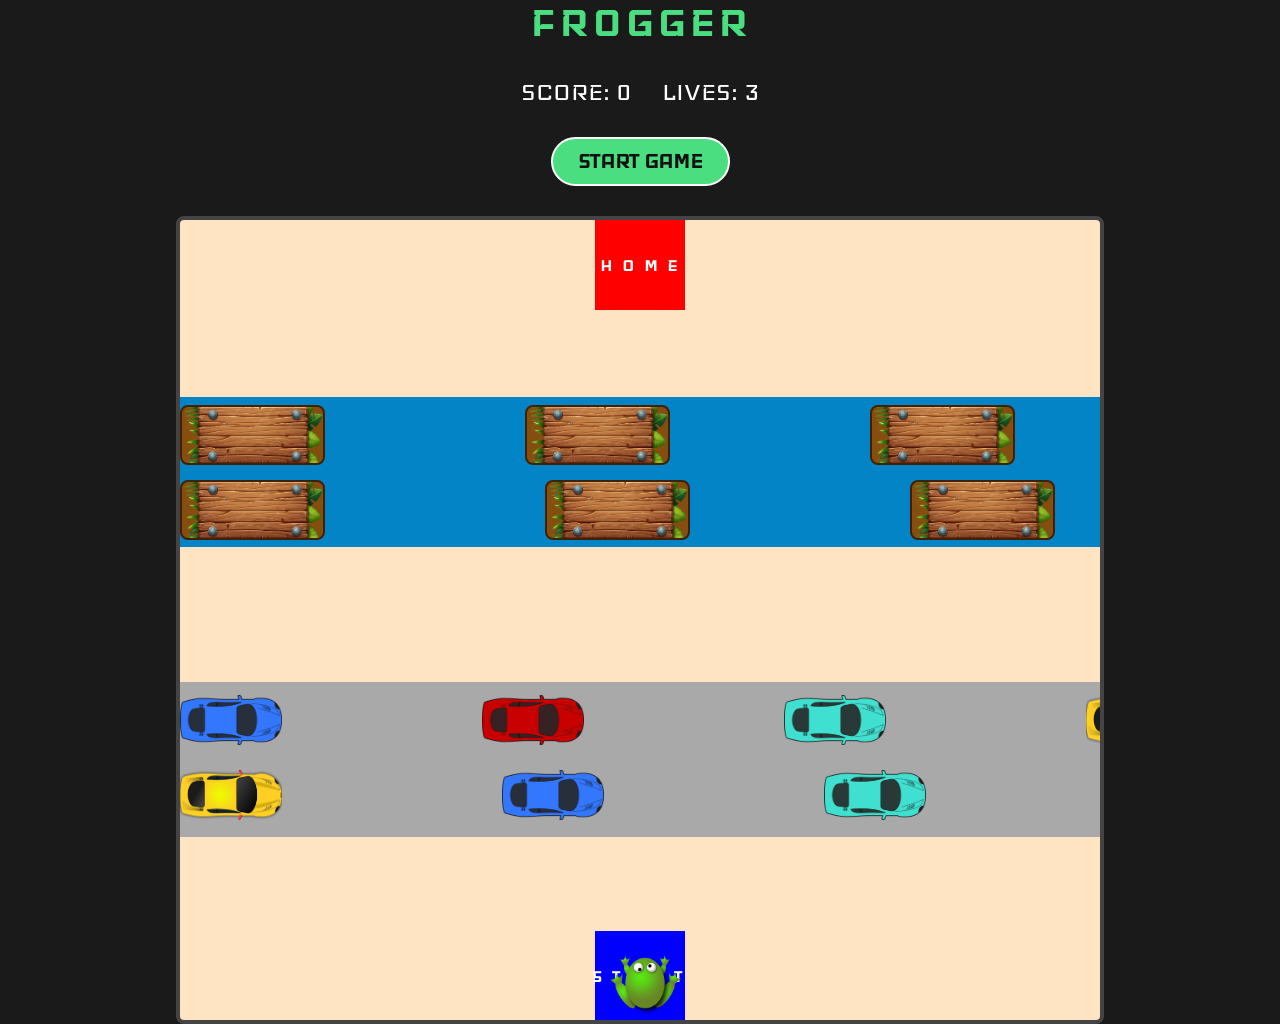
<file: index.html>
<!DOCTYPE html>
<html lang="en" dir="ltr">
<head>
    <meta charset="utf-8" Unicode="U+1F334, UTF-8: F0 9F 8C B4" Unicode= "U+1F332, UTF-8: F0 9F 8C B2" Unicode= "U+00A9"  Unicode="U+00A9, UTF-8: C2 A9" Unicode="U+1F440, UTF-8: F0 9F 91 80">
    <title>Frogger</title>
    <link HREF="https://fonts.googleapis.com/css?family=Dancing+Script|Indie+Flower|Shadows+Into+Light|Fresca|Nunito|Yoyu|Iceland|Arial|Yeseva One|Tagesschrift|du+NSW+ACT+Cursive|BenchNine|Birthstone|Jolly Lodger|Nosifer|Quicksand|Raleway" rel="stylesheet">
    <link rel="stylesheet" href="./styles.css">
    <meta name="viewport" content="width=device-width, initial-scale=1.0">
    <!-- <script src="https://kit.fontawesome.com/9f71dab2a2.js" crossorigin="anonymous"></script> -->
    <!-- <link rel="stylesheet" href="https://cdn.jsdelivr.net/npm/swiper@12/swiper-bundle.min.css"/> -->

    <!-- <meta name="keywords" content="”> -->
</head>
<body>
    <div class="title">FROGGER</div>
    <div class="hud">
        <div>SCORE: <span id="score">0</span></div>
        <div>LIVES: <span id="lives">3</span></div>
    </div>
    <button class="start-button">START GAME</button>

    <div class="container">
        <div class="gameboard">
        <!-- Row 0: Home -->
        <div class="home-base">HOME</div>
        <!-- Row 1: Safe Zone -->
        <div class="clear-field"></div>

        <!-- Rows 2 & 3: River -->
        <div class="lazy-river">
            <div class="banner-container">
            <div class="banner-track">
                <div class="banner-content">
                <span><img src="images/log.png" alt="" class="log" id="obstacle"></span>
                <span><img src="images/log.png" alt="" class="log" id="obstacle"></span>
                <span><img src="images/log.png" alt="" class="log" id="obstacle"></span>
                <span><img src="images/log.png" alt="" class="log" id="obstacle"></span>
                </div>
                <div class="banner-content" aria-hidden="true">
                <span><img src="images/log.png" alt="" class="log" id="obstacle"></span>
                <span><img src="images/log.png" alt="" class="log" id="obstacle"></span>
                <span><img src="images/log.png" alt="" class="log" id="obstacle"></span>
                <span><img src="images/log.png" alt="" class="log" id="obstacle"></span>
                </div>
            </div>
            </div>

            <div class="banner-container-two">
            <div class="banner-track-two">
                <div class="banner-content-two">
                <span><img src="images/log.png" alt="" class="log" id="obstacle"></span>
                <span><img src="images/log.png" alt="" class="log" id="obstacle"></span>
                <span><img src="images/log.png" alt="" class="log" id="obstacle"></span>
                <span><img src="images/log.png" alt="" class="log" id="obstacle"></span>
                </div>
                <div class="banner-content-two" aria-hidden="true">
                <span><img src="images/log.png" alt="" class="log" id="obstacle"></span>
                <span><img src="images/log.png" alt="" class="log" id="obstacle"></span>
                <span><img src="images/log.png" alt="" class="log" id="obstacle"></span>
                <span><img src="images/log.png" alt="" class="log" id="obstacle"></span>
                </div>
            </div>
            </div>
        </div>

        <!-- Row 4: Safe Zone -->
        <div class="clear-field"></div>

        <!-- Rows 5 & 6: Roadway -->
        <div class="roadway">
            <div class="banner-container">
            <div class="banner-track">
                <div class="banner-content">
                <span><img src="images/bluecar.png" alt="" class="car" id="obstacle"></span>
                <span><img src="images/redcar.png" alt="" class="car" id="obstacle"></span>
                <span><img src="images/tealcar.png" alt="" class="car" id="obstacle"></span>
                <span><img src="images/yellowcar.png" alt="" class="car" id="obstacle"></span>
                </div>
                <div class="banner-content" aria-hidden="true">
                <span><img src="images/bluecar.png" alt="" class="car" id="obstacle"></span>
                <span><img src="images/redcar.png" alt="" class="car" id="obstacle"></span>
                <span><img src="images/tealcar.png" alt="" class="car" id="obstacle"></span>
                <span><img src="images/yellowcar.png" alt="" class="car" id="obstacle"></span>
                </div>
            </div>
            </div>

            <div class="banner-container-two">
            <div class="banner-track-two">
                <div class="banner-content-two">
                <span><img src="images/yellowcar.png" alt="" class="car-two" id="obstacle"></span>
                <span><img src="images/bluecar.png" alt="" class="car-two" id="obstacle"></span>
                <span><img src="images/tealcar.png" alt="" class="car-two" id="obstacle"></span>
                <span><img src="images/redcar.png" alt="" class="car-two" id="obstacle"></span>
                </div>
                <div class="banner-content-two" aria-hidden="true">
                <span><img src="images/yellowcar.png" alt="" class="car-two" id="obstacle"></span>
                <span><img src="images/bluecar.png" alt="" class="car-two" id="obstacle"></span>
                <span><img src="images/tealcar.png" alt="" class="car-two" id="obstacle"></span>
                <span><img src="images/redcar.png" alt="" class="car-two" id="obstacle"></span>
                </div>
            </div>
            </div>
        </div>

        <!-- Row 7: Start -->
        <div class="start-base">START</div>
        <img src="images/frog.png" alt="" class="frog">
        </div>
    </div>
    <script src="app.js"></script>
</body>
</html>
</file>
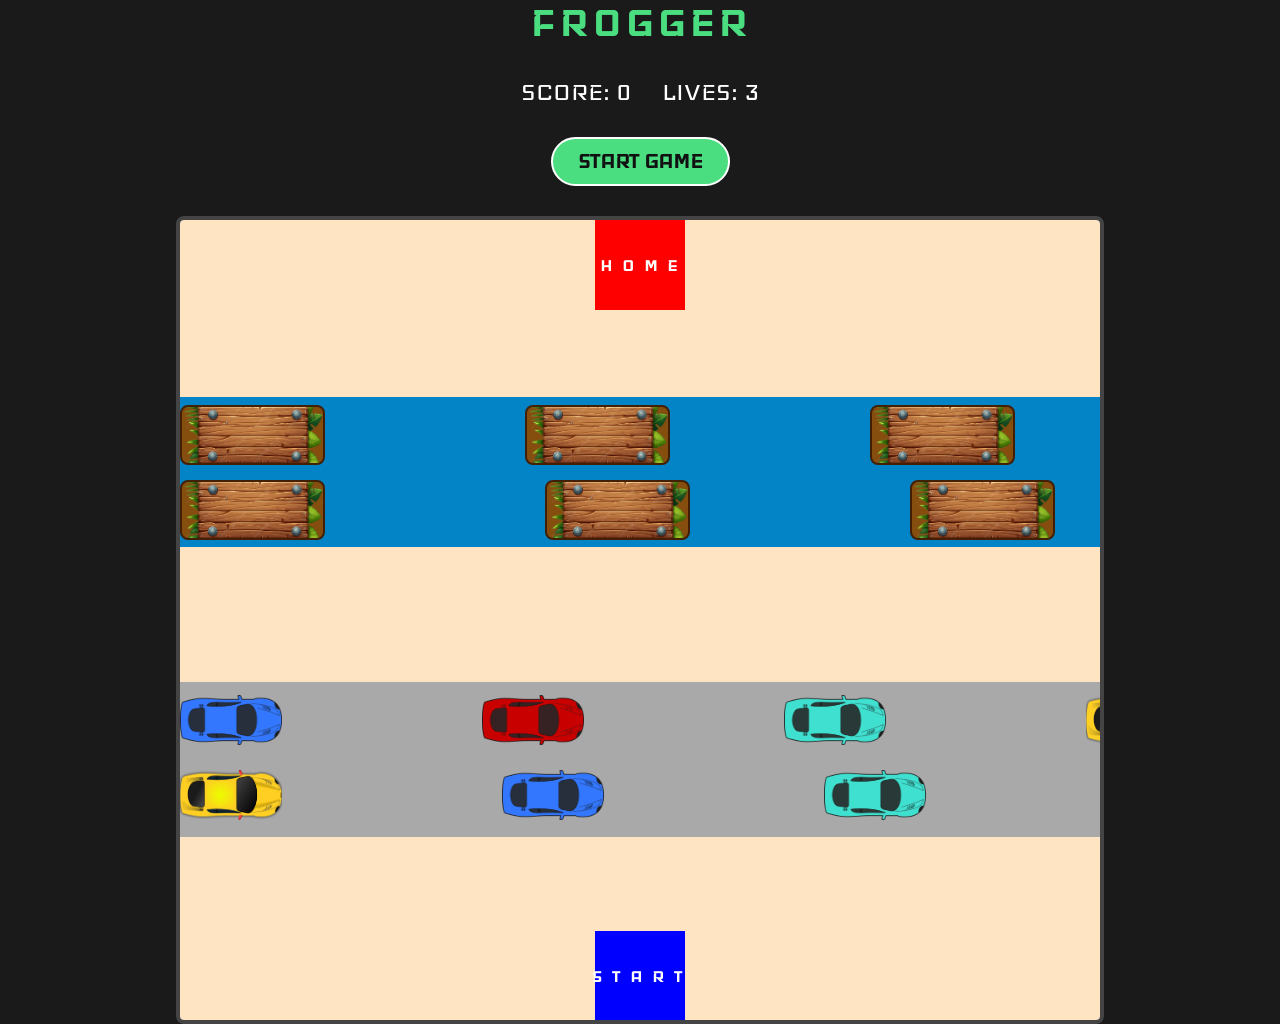
<file: index2.html>
<!DOCTYPE html>
<html lang="en" dir="ltr">
<head>
    <meta charset="utf-8" Unicode="U+1F334, UTF-8: F0 9F 8C B4" Unicode= "U+1F332, UTF-8: F0 9F 8C B2" Unicode= "U+00A9"  Unicode="U+00A9, UTF-8: C2 A9" Unicode="U+1F440, UTF-8: F0 9F 91 80">
    <title>Frogger</title>
    <link HREF="https://fonts.googleapis.com/css?family=Dancing+Script|Indie+Flower|Shadows+Into+Light|Fresca|Nunito|Yoyu|Iceland|Arial|Yeseva One|Tagesschrift|du+NSW+ACT+Cursive|BenchNine|Birthstone|Jolly Lodger|Nosifer|Quicksand|Raleway" rel="stylesheet">
    <link rel="stylesheet" href="./styles2.css">
    <meta name="viewport" content="width=device-width, initial-scale=1.0">
    <!-- <script src="https://kit.fontawesome.com/9f71dab2a2.js" crossorigin="anonymous"></script> -->
    <!-- <link rel="stylesheet" href="https://cdn.jsdelivr.net/npm/swiper@12/swiper-bundle.min.css"/> -->

    <!-- <meta name="keywords" content="”> -->
</head>
<body>
    <div class="title">FROGGER</div>
    <div class="hud">
        <div>SCORE: <span id="score">0</span></div>
        <div>LIVES: <span id="lives">3</span></div>
    </div>
    <button class="start-button">START GAME</button>

    <div class="container">
        <div class="gameboard">
        <!-- Row 0: Home -->
        <div class="home-base">HOME</div>
        <!-- Row 1: Safe Zone -->
        <div class="clear-field"></div>

        <!-- Rows 2 & 3: River -->
        <div class="lazy-river">
            <div class="banner-container">
            <div class="banner-track">
                <div class="banner-content">
                <span><img src="images/log.png" alt="" class="log" id="obstacle"></span>
                <span><img src="images/log.png" alt="" class="log" id="obstacle"></span>
                <span><img src="images/log.png" alt="" class="log" id="obstacle"></span>
                <span><img src="images/log.png" alt="" class="log" id="obstacle"></span>
                </div>
                <div class="banner-content" aria-hidden="true">
                <span><img src="images/log.png" alt="" class="log" id="obstacle"></span>
                <span><img src="images/log.png" alt="" class="log" id="obstacle"></span>
                <span><img src="images/log.png" alt="" class="log" id="obstacle"></span>
                <span><img src="images/log.png" alt="" class="log" id="obstacle"></span>
                </div>
            </div>
            </div>

            <div class="banner-container-two">
            <div class="banner-track-two">
                <div class="banner-content-two">
                <span><img src="images/log.png" alt="" class="log" id="obstacle"></span>
                <span><img src="images/log.png" alt="" class="log" id="obstacle"></span>
                <span><img src="images/log.png" alt="" class="log" id="obstacle"></span>
                <span><img src="images/log.png" alt="" class="log" id="obstacle"></span>
                </div>
                <div class="banner-content-two" aria-hidden="true">
                <span><img src="images/log.png" alt="" class="log" id="obstacle"></span>
                <span><img src="images/log.png" alt="" class="log" id="obstacle"></span>
                <span><img src="images/log.png" alt="" class="log" id="obstacle"></span>
                <span><img src="images/log.png" alt="" class="log" id="obstacle"></span>
                </div>
            </div>
            </div>
        </div>

        <!-- Row 4: Safe Zone -->
        <div class="clear-field"></div>

        <!-- Rows 5 & 6: Roadway -->
        <div class="roadway">
            <div class="banner-container">
            <div class="banner-track">
                <div class="banner-content">
                <span><img src="images/bluecar.png" alt="" class="car" id="obstacle"></span>
                <span><img src="images/redcar.png" alt="" class="car" id="obstacle"></span>
                <span><img src="images/tealcar.png" alt="" class="car" id="obstacle"></span>
                <span><img src="images/yellowcar.png" alt="" class="car" id="obstacle"></span>
                </div>
                <div class="banner-content" aria-hidden="true">
                <span><img src="images/bluecar.png" alt="" class="car" id="obstacle"></span>
                <span><img src="images/redcar.png" alt="" class="car" id="obstacle"></span>
                <span><img src="images/tealcar.png" alt="" class="car" id="obstacle"></span>
                <span><img src="images/yellowcar.png" alt="" class="car" id="obstacle"></span>
                </div>
            </div>
            </div>

            <div class="banner-container-two">
            <div class="banner-track-two">
                <div class="banner-content-two">
                <span><img src="images/yellowcar.png" alt="" class="car-two" id="obstacle"></span>
                <span><img src="images/bluecar.png" alt="" class="car-two" id="obstacle"></span>
                <span><img src="images/tealcar.png" alt="" class="car-two" id="obstacle"></span>
                <span><img src="images/redcar.png" alt="" class="car-two" id="obstacle"></span>
                </div>
                <div class="banner-content-two" aria-hidden="true">
                <span><img src="images/yellowcar.png" alt="" class="car-two" id="obstacle"></span>
                <span><img src="images/bluecar.png" alt="" class="car-two" id="obstacle"></span>
                <span><img src="images/tealcar.png" alt="" class="car-two" id="obstacle"></span>
                <span><img src="images/redcar.png" alt="" class="car-two" id="obstacle"></span>
                </div>
            </div>
            </div>
        </div>

        <!-- Row 7: Start -->
        <div class="start-base">START</div>
        <img src="images/frog.png" alt="" class="frog">
        </div>
    </div>
    <script src="app2.js"></script>
</body>
</html>
</file>
<file: styles.css>
* {
    box-sizing: border-box;
    margin: 0;
    padding: 0;
    font-family: "Iceland";
}

body {
    background-color: #1a1a1a;
    color: white;
    display: flex;
    flex-direction: column;
    align-items: center;
    justify-content: center;
    min-height: 100vh;
}

/* text: frogger */
.title {
    font-size: 3rem;
    font-weight: bold;
    color: #4ade80;
    letter-spacing: 5px;
    margin-bottom: 30px;
}

/* text: score, lives */
.hud {
    display: flex;
    gap: 30px;
    font-size: 30px;
    margin-bottom: 30px;
}

/* start button */
.start-button {
    padding: 10px 25px;
    font-size: 25px;
    font-weight: bold;
    background-color: #4ade80;
    color: #111;
    border: 2px white solid;
    border-radius: 40px;
    cursor: pointer;
    margin-bottom: 30px;
}

.start-button:hover {
    background-color: white;
    color: black;
    border: 2px #4ade80 solid;
}

.container {
    border: 4px solid #444;
    border-radius: 8px;
    overflow: hidden;
}

/* Gameboard Grid: 8 rows of 100px each = 800px height */
.gameboard {
    position: relative;
    width: 920px;
    height: 800px;
    background-color: bisque;
    overflow: hidden;
    font-size: 20px;
}

.home-base {
    width: 90px;
    height: 90px;
    display: flex;
    align-items: center;
    justify-content: center;
    font-weight: bold;
    letter-spacing: 10px;
    margin: 0px auto;
}

.clear-field {
    width: 100%;
    height: 140px;
    display: flex;
    align-items: center;
    justify-content: center;
    font-weight: bold;
    letter-spacing: 10px;
}

.start-base {
    width: 90px;
    height: 90px;
    display: flex;
    align-items: center;
    justify-content: center;
    font-weight: bold;
    letter-spacing: 10px;
    margin: 0px auto;
}

.home-base {
    background-color: red;
    color: white;
    display: flex;
    align-items: center;
    justify-content: center;
    padding-left: 6px;
}

.clear-field {
    background-color: bisque; 
}

.start-base {
    background-color: blue;
    color: white;
    display: flex;
    align-items: center;
    justify-content: center;
    padding-left: 4px;
    font-size: 20px;
    margin-top: 94px;
}

/* River & Roadway */
.lazy-river {
    background-color: #0284c7;
    height: 150px; /* 2 lanes */
    margin-top: -53px;
}

/* roadway */
.roadway {
    background-color: darkgray;
    height: 155px; /* 2 lanes */
    margin-top: -5px;
}

/* Scrolling Lanes */
.banner-container, .banner-container-two {
    width: 100%;
    height: 80px;
    overflow: hidden;
    position: relative;
    display: flex;
    align-items: center;
}

.banner-track, .banner-track-two {
    display: flex;
    width: max-content;
}

.playing .banner-track {
    animation: scrollLeft 12s linear infinite;
}

.playing .banner-track-two {
    animation: scrollRight 15s linear infinite;
}

.banner-content {
    display: flex;
    gap: 200px;
    padding-right: 200px;
    align-items: center;
}

.banner-content-two {
    display: flex;
    gap: 220px;
    margin-top: -10px;
    padding-right: 200px;
    align-items: center;
}

@keyframes scrollLeft {
    0% { transform: translateX(0); }
    100% { transform: translateX(-50%); }
}

@keyframes scrollRight {
    0% { transform: translateX(-50%); }
    100% { transform: translateX(0); }
}

/* Player Frog */
.frog {
    position: absolute;
    width: 90px;
    height: 90px;
    left: 420px;
    top: 718px;
    z-index: 10;
    transition: top 0.08s, left 0.08s;
    object-fit: cover;
}

/* Obstacles */ 
.log {
    width: 145px;
    height: 60px;
    background-color: #854d0e;
    border: 2px solid #422006;
    border-radius: 8px;
    display: inline-block;
    object-fit: cover;
}

.car, .car-two {
    width: 102px;
    height: 50px;
    display: inline-block;
    object-fit: cover;
}

@media screen and (max-width: 768px) {
    .gameboard {
        position: relative;
        width: 700px;
        height: 800px;
    }
    /* Player Frog */
    .frog {
        position: absolute;
        left: 418px;
        top: 718px;
        margin-left: -113px;
    }

}
</file>
<file: styles2.css>
* {
    box-sizing: border-box;
    margin: 0;
    padding: 0;
    font-family: "Iceland";
}

body {
    background-color: #1a1a1a;
    color: white;
    display: flex;
    flex-direction: column;
    align-items: center;
    justify-content: center;
    min-height: 100vh;
}

/* text: frogger */
.title {
    font-size: 3rem;
    font-weight: bold;
    color: #4ade80;
    letter-spacing: 5px;
    margin-bottom: 30px;
}

/* text: score, lives */
.hud {
    display: flex;
    gap: 30px;
    font-size: 30px;
    margin-bottom: 30px;
}

/* start button */
.start-button {
    padding: 10px 25px;
    font-size: 25px;
    font-weight: bold;
    background-color: #4ade80;
    color: #111;
    border: 2px white solid;
    border-radius: 40px;
    cursor: pointer;
    margin-bottom: 30px;
}

.start-button:hover {
    background-color: white;
    color: black;
    border: 2px #4ade80 solid;
}

/*  */
.container {
    border: 4px solid #444;
    border-radius: 8px;
    overflow: hidden;
}

/* Gameboard Grid: 8 rows of 100px each = 800px height */
.gameboard {
    position: relative;
    width: 920px;
    height: 800px;
    background-color: bisque;
    overflow: hidden;
    font-size: 20px;
}


.home-base {
    width: 90px;
    height: 90px;
    display: flex;
    align-items: center;
    justify-content: center;
    font-weight: bold;
    letter-spacing: 10px;
    margin: 0px auto;
    
}

.clear-field {
    width: 100%;
    height: 140px;
    display: flex;
    align-items: center;
    justify-content: center;
    font-weight: bold;
    letter-spacing: 10px;
}

.start-base {
    width: 90px;
    height: 90px;
    display: flex;
    align-items: center;
    justify-content: center;
    font-weight: bold;
    letter-spacing: 10px;
    margin: 0px auto;
}


.home-base {
    background-color: red;
    color: white;
    display: flex;
    align-items: center;
    justify-content: center;
    padding-left: 6px;
}

.clear-field {
    background-color: bisque; 
}

.start-base {
    background-color: blue;
    color: white;
    display: flex;
    align-items: center;
    justify-content: center;
    padding-left: 4px;
    font-size: 20px;
    margin-top: 94px;
}

/* River & Roadway */
.lazy-river {
    background-color: #0284c7;
    height: 150px; /* 2 lanes */
    margin-top: -53px;
}

/* roadway */
.roadway {
    background-color: darkgray;
    height: 155px; /* 2 lanes */
    margin-top: -5px;

}

/* Scrolling Lanes */
.banner-container, .banner-container-two {
    width: 100%;
    height: 80px;
    overflow: hidden;
    position: relative;
    display: flex;
    align-items: center;
}

.banner-track, .banner-track-two {
    display: flex;
    width: max-content;
}

.playing .banner-track {
    animation: scrollLeft 12s linear infinite;
}

.playing .banner-track-two {
    animation: scrollRight 15s linear infinite;
}

.banner-content {
    display: flex;
    gap: 200px;
    padding-right: 200px;
    align-items: center;
}

.banner-content-two {
    display: flex;
    gap: 220px;
    margin-top: -10px;
    padding-right: 200px;
    align-items: center;
}

@keyframes scrollLeft {
    0% { transform: translateX(0); }
    100% { transform: translateX(-50%); }
}

@keyframes scrollRight {
    0% { transform: translateX(-50%); }
    100% { transform: translateX(0); }
}

/* Player Frog */
.frog {
    position: absolute;
    width: 90px;
    height: 90px;
    left: 4205px;
    top: 718px;
    z-index: 10;
    transition: top 0.08s, left 0.08s;
    object-fit: cover;
}

/* ---------------------------------------------------------------- */
/* Obstacles (Styled so they work with or without images) */
.log {
    width: 145px;
    height: 60px;
    background-color: #854d0e;
    border: 2px solid #422006;
    border-radius: 8px;
    display: inline-block;
    object-fit: cover;
}

.car, .car-two {
    width: 102px;
    height: 50px;
    /* background-color: #ef4444; */
    /* border-radius: 6px; */
    display: inline-block;
    object-fit: cover;
}

/* Different colors for CSS fallback cars
img[src*="bluecar"] { background-color: #3b82f6; }
img[src*="redcar"] { background-color: #ef4444; }
img[src*="tealcar"] { background-color: #14b8a6; }
img[src*="yellowcar"] { background-color: #eab308; } */
</file>
